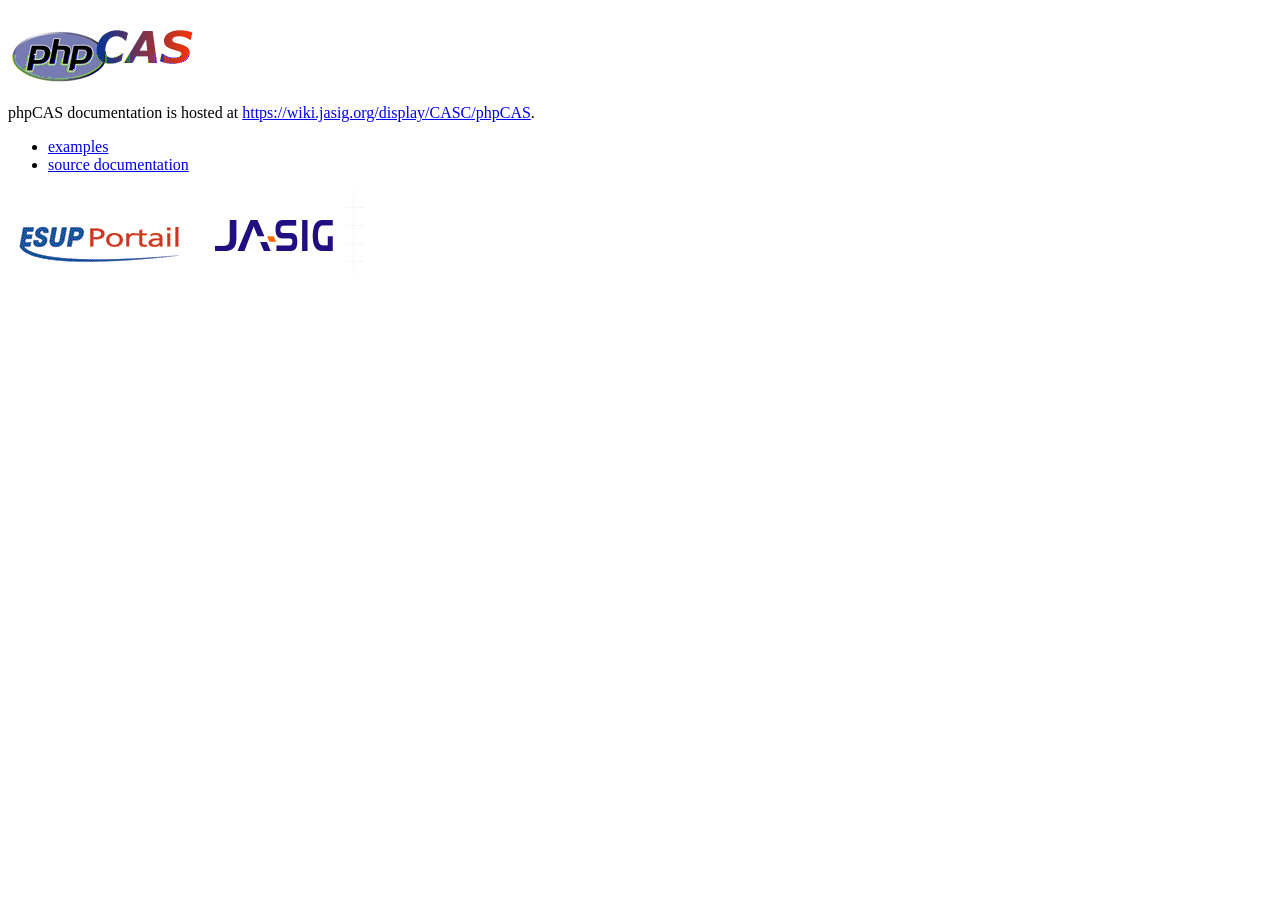
<file: docs/index.html>
<?xml version="1.0" encoding="utf-8"?>
<!DOCTYPE html PUBLIC "-//W3C//DTD XHTML 1.0 Strict//EN"
"http://www.w3.org/TR/xhtml1/DTD/xhtml1-strict.dtd">
<html xmlns="http://www.w3.org/1999/xhtml" xml:lang="en" lang="en">
  <head>
    <title>phpCAS</title>
  </head>
  <body>
	<p><img src="images/phpcas.png" width="191" height="68"/></p>
	<p>phpCAS documentation is hosted at <a href="https://wiki.jasig.org/display/CASC/phpCAS">https://wiki.jasig.org/display/CASC/phpCAS</a>.</p>
	<ul>
	  <li><a href="examples">examples</a></li>
	  <li><a href="http://downloads.jasig.org/cas-clients/php/1.3.5/docs/api/">source documentation</a></li>
  </ul>
	<p><img src="images/esup-portail.png" width="182" height="68"/> <img src="images/jasig.png" width="169" height="87"/></p>
	<p>&nbsp;</p>
  </body>
</html>
</file>
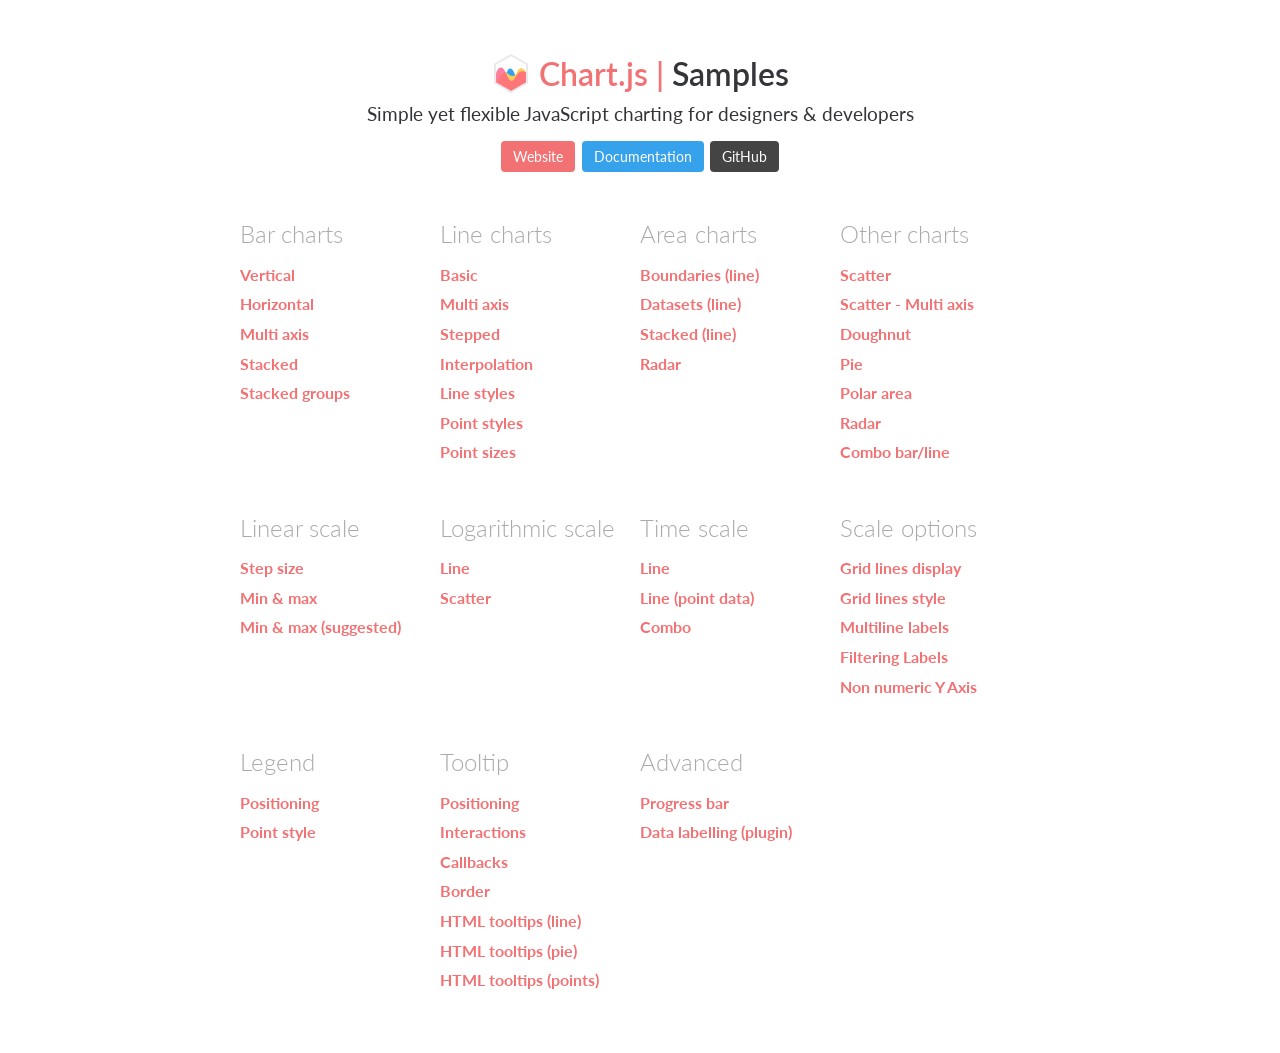
<file: bower_components/chart.js/samples/index.html>
<!DOCTYPE html>
<html lang="en-US">
<head>
	<meta charset="utf-8">
	<meta http-equiv="X-UA-Compatible" content="IE=Edge">
	<meta name="viewport" content="width=device-width, initial-scale=1">
	<link rel="stylesheet" type="text/css" href="style.css">
	<link rel="icon" href="favicon.ico">
	<script src="samples.js"></script>
	<title>Chart.js samples</title>
</head>
<body>
	<div class="content">
		<div class="header">
			<div class="chartjs-title">Samples</div>
			<div class="chartjs-caption">Simple yet flexible JavaScript charting for designers &amp; developers</div>
			<div class="chartjs-links">
				<a class="btn btn-chartjs" href="http://www.chartjs.org">Website</a>
				<a class="btn btn-docs" href="http://www.chartjs.org/docs">Documentation</a>
				<a class="btn btn-gh" href="https://github.com/chartjs/Chart.js">GitHub</a>
			</div>
		</div>

		<div id="categories" class="samples-categories"></div>
	</div>

	<script>
		function createCategory(item) {
			var el = document.createElement('div');
			el.className = 'samples-category';
			el.innerHTML =
				'<div class="title">' + item.title + '</div>' +
				'<div class="items"></div>';
			return el;
		}

		function createEntry(item) {
			var el = document.createElement('div');
			el.className = 'samples-entry';
			el.innerHTML = '<a class="title" href="' + item.path + '">' + item.title + '</a>';
			return el;
		}

		var categories = document.getElementById('categories');
		Samples.items.forEach(function(item) {
			var category = createCategory(item);
			var children = category.getElementsByClassName('items')[0];

			(item.items || []).forEach(function(item) {
				children.appendChild(createEntry(item));
			});

			categories.appendChild(category);
		});
	</script>
</body>
</html>
</file>
<file: bower_components/chart.js/samples/style.css>
@import url('https://maxcdn.bootstrapcdn.com/font-awesome/4.7.0/css/font-awesome.min.css');
@import url('https://fonts.googleapis.com/css?family=Lato:100,300,400,700,900');

body, html {
	color: #333538;
	font-family: 'Lato', sans-serif;
	line-height: 1.6;
	padding: 0;
	margin: 0;
}

a {
	color: #f27173;
	text-decoration: none;
}

a:hover {
	color: #e25f5f;
	text-decoration: underline;
}

.content {
	max-width: 800px;
	margin: auto;
	padding: 16px 32px;
}

.header {
	text-align: center;
	padding: 32px 0;
}

.wrapper {
	min-height: 400px;
	padding: 16px 0;
	position: relative;
}

.wrapper.col-2 {
	display: inline-block;
	min-height: 256px;
	width: 49%;
}

@media (max-width: 400px) {
	.wrapper.col-2 {
		width: 100%
	}
}

.wrapper canvas {
	-moz-user-select: none;
	-webkit-user-select: none;
	-ms-user-select: none;
}

.toolbar {
	display: flex;
}

.toolbar > * {
	margin: 0 8px 0 0;
}

.btn {
	background-color: #aaa;
	border-radius: 4px;
	color: white;
	padding: 0.25rem 0.75rem;
}

.btn .fa {
	font-size: 1rem;
}

.btn:hover {
	background-color: #888;
	color: white;
	text-decoration: none;
}

.btn-chartjs { background-color: #f27173; }
.btn-chartjs:hover { background-color: #e25f5f; }
.btn-docs:hover { background-color: #2793db; }
.btn-docs { background-color: #36A2EB; }
.btn-docs:hover { background-color: #2793db; }
.btn-gh { background-color: #444; }
.btn-gh:hover { background-color: #333; }

.btn-on {
	border-style: inset;
}

.chartjs-title {
	font-size: 2rem;
	font-weight: 600;
	white-space: nowrap;
}

.chartjs-title::before {
	background-image: url(logo.svg);
	background-position: left center;
	background-repeat: no-repeat;
	background-size: 40px;
	content: 'Chart.js | ';
	color: #f27173;
	font-weight: 600;
	padding-left: 48px;
}

.chartjs-caption {
	font-size: 1.2rem;
}

.chartjs-links {
	display: flex;
	justify-content: center;
	padding: 8px 0;
}

.chartjs-links a {
	align-items: center;
	display: flex;
	font-size: 0.9rem;
	margin: 0.2rem;
}

.chartjs-links .fa:before {
	margin-right: 0.5em;
}

.samples-category {
	display: inline-block;
	margin-bottom: 32px;
	vertical-align: top;
	width: 25%;
}

.samples-category > .title {
	color: #aaa;
	font-weight: 300;
	font-size: 1.5rem;
}

.samples-category:hover > .title {
	color: black;
}

.samples-category > .items {
	padding: 8px 0;
}

.samples-entry {
	padding: 0 0 4px 0;
}

.samples-entry > .title {
	font-weight: 700;
}

@media (max-width: 640px) {
	.samples-category { width: 33%; }
}

@media (max-width: 512px) {
	.samples-category { width: 50%; }
}

@media (max-width: 420px) {
	.chartjs-caption { font-size: 1.05rem; }
	.chartjs-title::before { content: ''; }
	.chartjs-links a { flex-direction: column; }
	.chartjs-links .fa { margin: 0 }
	.samples-category { width: 100%; }
}

.analyser table {
	color: #333;
	font-size: 0.9rem;
	margin: 8px 0;
	width: 100%
}

.analyser th {
	background-color: #f0f0f0;
	padding: 2px;
}

.analyser td {
	padding: 2px;
	text-align: center;
}
</file>
